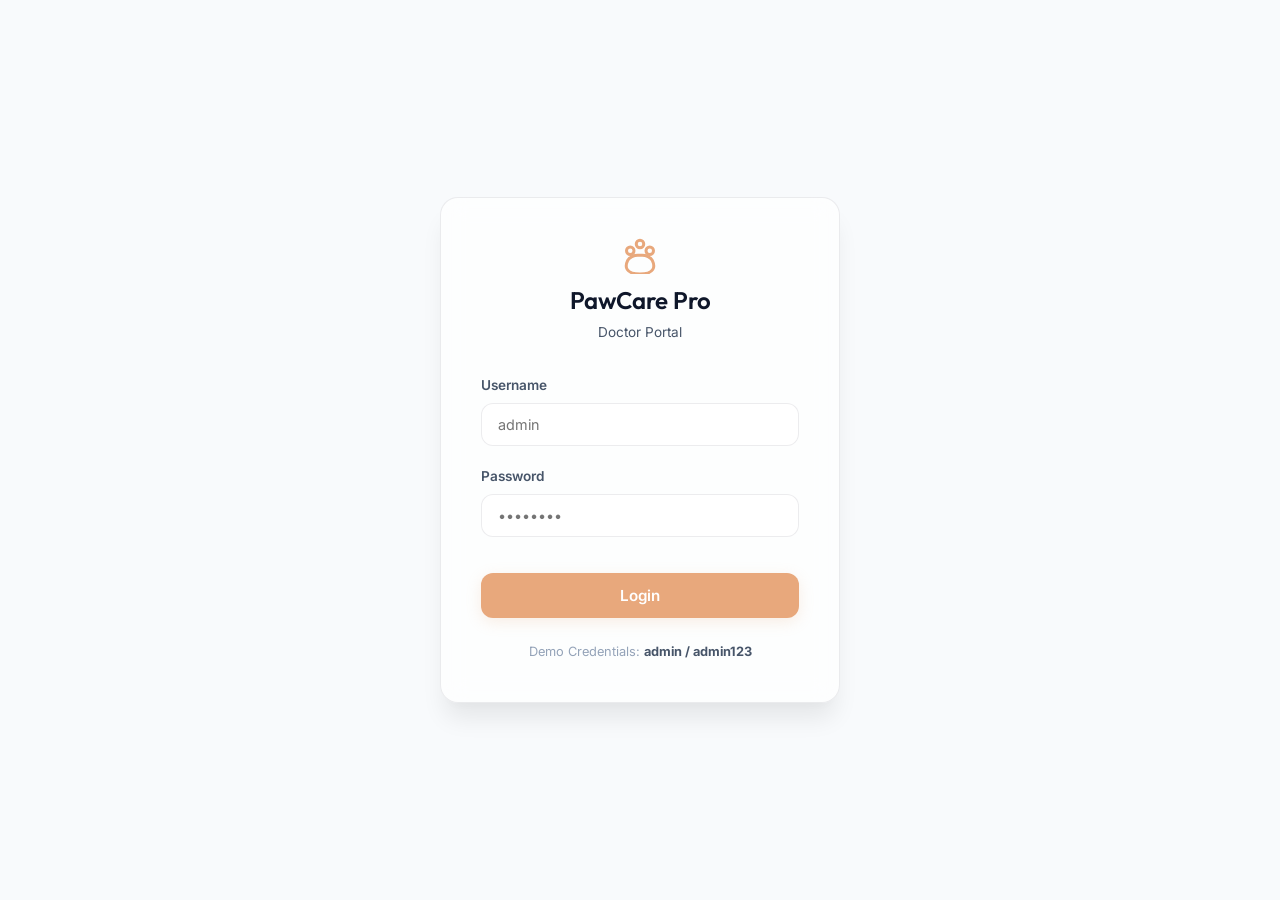
<file: admin.html>
<!DOCTYPE html>
<html lang="en">
<head>
  <meta charset="UTF-8">
  <meta name="viewport" content="width=device-width, initial-scale=1.0">
  <title>Admin Dashboard - PawCare Pro</title>
  <!-- SEO & Fonts -->
  <link rel="stylesheet" href="css/main.css">
  <link rel="stylesheet" href="css/admin.css">
</head>
<body>

  <!-- Login Page Overlay (Visible by default, hidden upon successful login) -->
  <div id="login-overlay" class="login-overlay">
    <div class="login-card glass-panel">
      <div class="login-logo">
        <svg class="icon icon-lg" fill="currentColor" stroke="none" style="margin-bottom: 0.5rem; color: var(--primary);" viewBox="0 0 24 24">
          <circle cx="12" cy="4" r="2.5"></circle>
          <circle cx="5.5" cy="8.5" r="2.5"></circle>
          <circle cx="18.5" cy="8.5" r="2.5"></circle>
          <path d="M10.5 11.5c-2.3 0-5.7 1.2-6.7 3.4C2.7 17.2 2.5 19.5 3.5 21c1 1.5 4 3 8.5 3s7.5-1.5 8.5-3c1-1.5.8-3.8-.3-6.1-1-2.2-4.4-3.4-6.7-3.4h-3Z"></path>
        </svg>
        <h2>PawCare Pro</h2>
        <p style="color: var(--text-secondary); font-size: 0.85rem; margin-top: 0.25rem;">Doctor Portal</p>
      </div>
      <form id="login-form">
        <div class="form-group">
          <label class="form-label" for="login-username">Username</label>
          <input class="form-input" type="text" id="login-username" placeholder="admin" required autocomplete="username">
        </div>
        <div class="form-group">
          <label class="form-label" for="login-password">Password</label>
          <input class="form-input" type="password" id="login-password" placeholder="••••••••" required autocomplete="current-password">
        </div>
        <button class="btn btn-primary" type="submit" style="width: 100%; margin-top: 1rem;">Login</button>
      </form>
      <div style="margin-top: 1.5rem; text-align: center; font-size: 0.8rem; color: var(--text-tertiary);">
        Demo Credentials: <strong style="color: var(--text-secondary);">admin / admin123</strong>
      </div>
    </div>
  </div>

  <!-- Admin Dashboard Shell -->
  <div id="admin-shell" class="admin-shell" style="display: none;">
    <!-- Mobile top nav bar -->
    <div class="admin-mobile-nav">
      <button id="admin-sidebar-toggle" class="mobile-sidebar-toggle" aria-label="Toggle Sidebar">
        <svg class="icon" viewBox="0 0 24 24"><line x1="3" y1="12" x2="21" y2="12"></line><line x1="3" y1="6" x2="21" y2="6"></line><line x1="3" y1="18" x2="21" y2="18"></line></svg>
      </button>
      <span class="admin-mobile-title">Doctor Portal</span>
    </div>

    <!-- Sidebar -->
    <aside class="sidebar">
      <div class="brand">
        <svg class="icon icon-lg" fill="currentColor" stroke="none" style="color: var(--primary);" viewBox="0 0 24 24">
          <circle cx="12" cy="4" r="2.5"></circle>
          <circle cx="5.5" cy="8.5" r="2.5"></circle>
          <circle cx="18.5" cy="8.5" r="2.5"></circle>
          <path d="M10.5 11.5c-2.3 0-5.7 1.2-6.7 3.4C2.7 17.2 2.5 19.5 3.5 21c1 1.5 4 3 8.5 3s7.5-1.5 8.5-3c1-1.5.8-3.8-.3-6.1-1-2.2-4.4-3.4-6.7-3.4h-3Z"></path>
        </svg>
        <span class="brand-name text-gradient-primary">PawCare Pro</span>
      </div>
      <nav style="flex-grow: 1;">
        <ul class="nav-list">
          <li class="nav-item">
            <a class="nav-link active" data-tab="patients">
              <svg class="icon" viewBox="0 0 24 24"><path d="M20 21v-2a4 4 0 0 0-4-4H8a4 4 0 0 0-4 4v2"></path><circle cx="12" cy="7" r="4"></circle></svg> <span>Patients</span>
            </a>
          </li>
          <li class="nav-item">
            <a class="nav-link" data-tab="bookings">
              <svg class="icon" viewBox="0 0 24 24"><rect x="3" y="4" width="18" height="18" rx="2" ry="2"></rect><line x1="16" y1="2" x2="16" y2="6"></line><line x1="8" y1="2" x2="8" y2="6"></line><line x1="3" y1="10" x2="21" y2="10"></line></svg> <span>Bookings</span>
            </a>
          </li>
          <li class="nav-item">
            <a class="nav-link" data-tab="calendar">
              <svg class="icon" viewBox="0 0 24 24"><circle cx="12" cy="12" r="10"></circle><polyline points="12 6 12 12 16 14"></polyline></svg> <span>Calendar & Rules</span>
            </a>
          </li>
          <li class="nav-item">
            <a class="nav-link" data-tab="conversations">
              <svg class="icon" viewBox="0 0 24 24"><path d="M21 15a2 2 0 0 1-2 2H7l-4 4V5a2 2 0 0 1 2-2h14a2 2 0 0 1 2 2z"></path></svg> <span>Conversations</span>
              <span id="conversations-badge" class="red-dot" style="display: none; margin-left: auto;"></span>
            </a>
          </li>
          <li class="nav-item">
            <a class="nav-link" data-tab="knowledgebase">
              <svg class="icon" viewBox="0 0 24 24"><path d="M2 3h6a4 4 0 0 1 4 4v14a3 3 0 0 0-3-3H2z"></path><path d="M22 3h-6a4 4 0 0 0-4 4v14a3 3 0 0 1 3-3h7z"></path></svg> <span>Knowledgebase</span>
            </a>
          </li>
          <li class="nav-item">
            <a class="nav-link" data-tab="settings">
              <svg class="icon" viewBox="0 0 24 24"><circle cx="12" cy="12" r="3"></circle><path d="M19.4 15a1.65 1.65 0 0 0 .33 1.82l.06.06a2 2 0 1 1-2.83 2.83l-.06-.06a1.65 1.65 0 0 0-1.82-.33 1.65 1.65 0 0 0-1 1.51V21a2 2 0 0 1-4 0v-.09A1.65 1.65 0 0 0 9 19.4a1.65 1.65 0 0 0-1.82.33l-.06.06a2 2 0 1 1-2.83-2.83l.06-.06a1.65 1.65 0 0 0 .33-1.82 1.65 1.65 0 0 0-1.51-1H3a2 2 0 0 1 0-4h.09A1.65 1.65 0 0 0 4.6 9a1.65 1.65 0 0 0-.33-1.82l-.06-.06a2 2 0 1 1 2.83-2.83l.06.06a1.65 1.65 0 0 0 1.82.33H9a1.65 1.65 0 0 0 1-1.51V3a2 2 0 0 1 4 0v.09a1.65 1.65 0 0 0 1 1.51 1.65 1.65 0 0 0 1.82-.33l.06-.06a2 2 0 1 1 2.83 2.83l-.06.06a1.65 1.65 0 0 0-.33 1.82V9a1.65 1.65 0 0 0 1.51 1H21a2 2 0 0 1 0 4h-.09a1.65 1.65 0 0 0-1.51 1z"></path></svg> <span>Settings</span>
            </a>
          </li>
        </ul>
      </nav>
      <div class="sidebar-footer">
        <div class="user-profile">
          <div class="user-avatar">DN</div>
          <div class="user-info">
            <span class="username">Dr. Roman Nihal</span>
            <span class="role">Veterinary Doctor</span>
          </div>
        </div>
        <button id="logout-btn" class="btn-icon" title="Logout" style="border-radius: var(--radius-full);">
          <svg class="icon" viewBox="0 0 24 24"><path d="M9 21H5a2 2 0 0 1-2-2V5a2 2 0 0 1 2-2h4"></path><polyline points="16 17 21 12 16 7"></polyline><line x1="21" y1="12" x2="9" y2="12"></line></svg>
        </button>
      </div>
    </aside>

    <!-- Main Content Area -->
    <main class="main-content">
      <div id="active-tab-content">
        <!-- Content will be dynamically populated here by each JS module -->
      </div>
    </main>
  </div>

  <!-- Shared Modal Overlay -->
  <div id="shared-modal" class="modal-overlay">
    <div class="modal-container glass-panel">
      <div class="modal-header">
        <h3 id="modal-title">Modal Title</h3>
        <button id="modal-close" class="btn-icon" style="width: 2rem; height: 2rem;">&times;</button>
      </div>
      <div id="modal-body" class="modal-body">
        <!-- Modal body form/content will be dynamically added -->
      </div>
    </div>
  </div>
  <!-- Predefined Prescription Template for Printing (Hidden by default, triggered on window.print) -->
  <div id="prescription-print-template">
    <div class="prescription-print-container">
      <div class="pres-header">
        <div class="pres-clinic-info">
          <h2><svg class="icon" viewBox="0 0 24 24" style="color: #0f766e; margin-right: 0.25rem; vertical-align: text-bottom;"><path d="M22 12h-4l-3 9L9 3l-3 9H2"></path></svg> PAWCARE PRO</h2>
          <p>123 Veterinary Clinic Road, Suite 400</p>
          <p>Phone: +1 (555) 019-9988 | Email: clinic@pawcare.pro</p>
        </div>
        <div class="pres-doctor-info">
          <p><strong>Dr. Roman Nihal, DVM</strong></p>
          <p>License No: #VET-994821-B</p>
          <p>Specialist in Small Animals Care</p>
        </div>
      </div>
      
      <div class="pres-meta">
        <div><strong>Patient (Pet):</strong> <span id="print-pet-name">Max</span></div>
        <div><strong>Owner Name:</strong> <span id="print-owner-name">John Smith</span></div>
        <div><strong>Date:</strong> <span id="print-visit-date">2026-07-29</span></div>
      </div>
      
      <div class="pres-body">
        <div class="pres-rx-symbol">℞</div>
        <table class="pres-medicines">
          <thead>
            <tr>
              <th style="width: 40%;">Medicine Name</th>
              <th style="width: 20%;">Dosage</th>
              <th style="width: 20%;">Frequency</th>
              <th style="width: 20%;">Duration</th>
            </tr>
          </thead>
          <tbody id="print-medicines-list">
            <!-- Populated via Javascript -->
          </tbody>
        </table>
        
        <div class="pres-instructions">
          <h4>Special Instructions / Directions:</h4>
          <p id="print-instructions-text">Give medications strictly as directed. Keep the pet warm and rested.</p>
        </div>
      </div>
      
      <div class="pres-footer">
        <div>
          <p><em>Thank you for trusting PawCare Pro with your beloved companion!</em></p>
        </div>
        <div>
          <div class="pres-signature-line">Dr. Roman Nihal, DVM</div>
        </div>
      </div>
    </div>
  </div>

  <!-- Core Scripts -->
  <script type="module" src="js/admin/dashboard.js"></script>

</body>
</html>
</file>
<file: css/main.css>
/* VetCare Pro - Core Design System & Variables */
@import url('https://fonts.googleapis.com/css2?family=Inter:wght@300;400;500;600;700&family=Outfit:wght@400;500;600;700;800&display=swap');

:root {
  /* Font Families */
  --font-heading: 'Outfit', -apple-system, BlinkMacSystemFont, "Segoe UI", Roboto, sans-serif;
  --font-body: 'Inter', -apple-system, BlinkMacSystemFont, "Segoe UI", Roboto, sans-serif;

  /* Premium Color Palette (Modern, International Light Theme) */
  --bg-primary: #f8fafc;
  --bg-secondary: #ffffff;
  --bg-tertiary: #f1f5f9;
  --bg-card: rgba(255, 255, 255, 0.85);
  --bg-glass: rgba(255, 255, 255, 0.7);
  
  --text-primary: #0f172a;
  --text-secondary: #475569;
  --text-tertiary: #94a3b8;
  
  --primary: #e8a87c; /* Warm Peach - modern, friendly, welcoming */
  --primary-glow: rgba(232, 168, 124, 0.15);
  --primary-hover: #df9767;
  
  --secondary: #2e3a59; /* Soft Navy / Slate Blue - premium, professional contrast */
  --secondary-glow: rgba(46, 58, 89, 0.1);
  --secondary-hover: #1e273f;
  
  --accent: #f43f5e; /* Rose - warm, friendly, caring */
  --accent-glow: rgba(244, 63, 94, 0.1);
  
  --success: #e8a87c; /* Keep brand matching for success states */
  --warning: #f59e0b;
  --danger: #ef4444;
  --info: #2e3a59;

  --border-color: rgba(15, 23, 42, 0.08);
  --border-focus: rgba(232, 168, 124, 0.5);
  
  /* Shadow & Blur System */
  --shadow-sm: 0 1px 2px 0 rgba(0, 0, 0, 0.02);
  --shadow-md: 0 4px 6px -1px rgba(0, 0, 0, 0.05), 0 2px 4px -1px rgba(0, 0, 0, 0.03);
  --shadow-lg: 0 10px 15px -3px rgba(0, 0, 0, 0.05), 0 4px 6px -2px rgba(0, 0, 0, 0.02);
  --shadow-xl: 0 20px 25px -5px rgba(0, 0, 0, 0.08), 0 10px 10px -5px rgba(0, 0, 0, 0.02);
  --shadow-glow: 0 0 20px rgba(232, 168, 124, 0.15);
  
  --glass-blur: blur(12px);
  --radius-sm: 6px;
  --radius-md: 12px;
  --radius-lg: 18px;
  --radius-full: 9999px;
  
  --transition-fast: 0.15s ease;
  --transition-normal: 0.3s cubic-bezier(0.4, 0, 0.2, 1);
  --transition-slow: 0.5s cubic-bezier(0.4, 0, 0.2, 1);
}

/* Dark Theme Variables if ever toggled */
.dark-theme {
  --bg-primary: #0b0f19;
  --bg-secondary: #111827;
  --bg-tertiary: #1f2937;
  --bg-card: rgba(17, 24, 39, 0.7);
  --bg-glass: rgba(17, 24, 39, 0.45);
  
  --text-primary: #f3f4f6;
  --text-secondary: #9ca3af;
  --text-tertiary: #6b7280;
  
  --border-color: rgba(255, 255, 255, 0.08);
  --border-focus: rgba(232, 168, 124, 0.5);
}

/* Universal Resets */
*, *::before, *::after {
  box-sizing: border-box;
  margin: 0;
  padding: 0;
}

body {
  font-family: var(--font-body);
  background-color: var(--bg-primary);
  color: var(--text-primary);
  line-height: 1.5;
  -webkit-font-smoothing: antialiased;
  -moz-osx-font-smoothing: grayscale;
  overflow-x: hidden;
}

h1, h2, h3, h4, h5, h6 {
  font-family: var(--font-heading);
  font-weight: 600;
  color: var(--text-primary);
}

/* Common UI Elements & Typography Classes */
.text-gradient-primary {
  color: var(--primary);
}

.text-gradient-accent {
  color: var(--accent);
}

/* Glassmorphism utility */
.glass-panel {
  background: var(--bg-glass);
  backdrop-filter: var(--glass-blur);
  -webkit-backdrop-filter: var(--glass-blur);
  border: 1px solid var(--border-color);
  border-radius: var(--radius-md);
}

/* Premium Buttons */
.btn {
  display: inline-flex;
  align-items: center;
  justify-content: center;
  gap: 0.5rem;
  font-family: var(--font-body);
  font-weight: 600;
  padding: 0.75rem 1.5rem;
  border-radius: var(--radius-md);
  border: 1px solid transparent;
  cursor: pointer;
  transition: all var(--transition-fast);
  text-decoration: none;
  font-size: 0.95rem;
}

.btn-primary {
  background: var(--primary);
  color: #ffffff;
  box-shadow: 0 4px 15px rgba(232, 168, 124, 0.2);
}

.btn-primary:hover {
  background: var(--primary-hover);
  transform: translateY(-2px);
  box-shadow: 0 6px 20px rgba(232, 168, 124, 0.3);
}

.btn-primary:active {
  transform: translateY(0);
}

.btn-secondary {
  background: var(--bg-tertiary);
  border-color: var(--border-color);
  color: var(--text-primary);
}

.btn-secondary:hover {
  background: rgba(15, 23, 42, 0.04);
  border-color: var(--text-secondary);
}

.btn-danger {
  background: var(--danger);
  color: white;
}

.btn-danger:hover {
  background: #dc2626;
}

.btn-icon {
  width: 2.5rem;
  height: 2.5rem;
  padding: 0;
  border-radius: var(--radius-md);
  display: inline-flex;
  align-items: center;
  justify-content: center;
  background: var(--bg-tertiary);
  border: 1px solid var(--border-color);
  color: var(--text-primary);
  cursor: pointer;
  transition: all var(--transition-fast);
}

.btn-icon:hover {
  background: rgba(15, 23, 42, 0.06);
  border-color: var(--text-secondary);
}

/* Custom Scrollbar */
::-webkit-scrollbar {
  width: 8px;
  height: 8px;
}

::-webkit-scrollbar-track {
  background: var(--bg-primary);
}

::-webkit-scrollbar-thumb {
  background: var(--bg-tertiary);
  border-radius: var(--radius-full);
}

::-webkit-scrollbar-thumb:hover {
  background: var(--text-tertiary);
}

/* Print Utilities */
@media print {
  body {
    background: white !important;
    color: black !important;
  }
  .no-print {
    display: none !important;
  }
}

/* SVG Stroke Icon Utility */
.icon {
  width: 1.25rem;
  height: 1.25rem;
  stroke: currentColor;
  stroke-width: 2;
  stroke-linecap: round;
  stroke-linejoin: round;
  fill: none;
  display: inline-block;
  vertical-align: middle;
}

.icon-lg {
  width: 2.25rem;
  height: 2.25rem;
}

.icon-xl {
  width: 3.5rem;
  height: 3.5rem;
}
</file>
<file: css/admin.css>
/* VetCare Pro - Admin Dashboard Styles */

body {
  display: flex;
  min-height: 100vh;
  background-color: var(--bg-primary);
  color: var(--text-primary);
  font-family: var(--font-body);
}

/* Dashboard Shell */
.admin-shell {
  display: flex;
  width: 100%;
  position: relative;
}

/* Sidebar Styling */
.sidebar {
  width: 280px;
  background: var(--bg-secondary);
  border-right: 1px solid var(--border-color);
  display: flex;
  flex-direction: column;
  padding: 1.5rem;
  height: 100vh;
  position: fixed;
  left: 0;
  top: 0;
  z-index: 100;
}

.brand {
  display: flex;
  align-items: center;
  gap: 0.75rem;
  margin-bottom: 2rem;
  padding: 0.5rem;
}

.brand-icon {
  font-size: 1.8rem;
  color: var(--primary);
}

.brand-name {
  font-family: var(--font-heading);
  font-weight: 700;
  font-size: 1.25rem;
  letter-spacing: -0.5px;
}

.nav-list {
  list-style: none;
  display: flex;
  flex-direction: column;
  gap: 0.5rem;
  flex-grow: 1;
}

.nav-item {
  width: 100%;
}

.nav-link {
  display: flex;
  align-items: center;
  gap: 0.75rem;
  padding: 0.75rem 1rem;
  color: var(--text-secondary);
  text-decoration: none;
  font-weight: 500;
  border-radius: var(--radius-md);
  transition: all var(--transition-fast);
  cursor: pointer;
  border: 1px solid transparent;
}

.nav-link:hover {
  background: rgba(15, 23, 42, 0.03);
  color: var(--text-primary);
}

.nav-link.active {
  background: var(--primary-glow);
  color: var(--primary);
  border-color: rgba(232, 168, 124, 0.25);
}

.nav-link i {
  font-size: 1.15rem;
  width: 20px;
  text-align: center;
}

.sidebar-footer {
  border-top: 1px solid var(--border-color);
  padding-top: 1rem;
  display: flex;
  align-items: center;
  justify-content: space-between;
}

.user-profile {
  display: flex;
  align-items: center;
  gap: 0.5rem;
}

.user-avatar {
  width: 32px;
  height: 32px;
  border-radius: var(--radius-full);
  background: var(--primary);
  display: flex;
  align-items: center;
  justify-content: center;
  font-weight: 600;
  color: white;
  font-size: 0.85rem;
}

.user-info .username {
  font-size: 0.85rem;
  font-weight: 600;
  display: block;
}

.user-info .role {
  font-size: 0.75rem;
  color: var(--text-tertiary);
  display: block;
}

/* Main Content Styling */
.main-content {
  margin-left: 280px;
  flex-grow: 1;
  padding: 2.5rem;
  min-height: 100vh;
  background-color: var(--bg-primary);
}

.section-header {
  margin-bottom: 2rem;
  display: flex;
  justify-content: space-between;
  align-items: center;
}

.section-title {
  font-family: var(--font-heading);
  font-size: 1.75rem;
  font-weight: 700;
}

.section-subtitle {
  color: var(--text-secondary);
  font-size: 0.9rem;
  margin-top: 0.25rem;
}

/* Standard Panels */
.dashboard-card {
  padding: 1.5rem;
  margin-bottom: 1.5rem;
}

/* Grid Layouts */
.grid-2 {
  display: grid;
  grid-template-columns: repeat(2, 1fr);
  gap: 1.5rem;
}

.grid-3 {
  display: grid;
  grid-template-columns: repeat(3, 1fr);
  gap: 1.5rem;
}

/* Form Controls */
.form-group {
  margin-bottom: 1.25rem;
}

.form-label {
  display: block;
  font-size: 0.85rem;
  font-weight: 600;
  color: var(--text-secondary);
  margin-bottom: 0.5rem;
}

.form-input, .form-textarea, .form-select {
  width: 100%;
  background: var(--bg-secondary);
  border: 1px solid var(--border-color);
  border-radius: var(--radius-md);
  padding: 0.75rem 1rem;
  color: var(--text-primary);
  font-family: var(--font-body);
  font-size: 0.9rem;
  transition: all var(--transition-fast);
}

.form-input:focus, .form-textarea:focus, .form-select:focus {
  outline: none;
  border-color: var(--secondary);
  box-shadow: 0 0 0 2px var(--secondary-glow);
}

.form-textarea {
  resize: vertical;
  min-height: 100px;
}

/* Lists and Tables */
.data-table-container {
  overflow-x: auto;
  border-radius: var(--radius-md);
  border: 1px solid var(--border-color);
}

.data-table {
  width: 100%;
  border-collapse: collapse;
  text-align: left;
  font-size: 0.9rem;
}

.data-table th {
  background: var(--bg-secondary);
  padding: 1rem;
  font-weight: 600;
  color: var(--text-secondary);
  border-bottom: 1px solid var(--border-color);
}

.data-table td {
  padding: 1rem;
  border-bottom: 1px solid var(--border-color);
  color: var(--text-primary);
}

.data-table tr:last-child td {
  border-bottom: none;
}

.data-table tr:hover td {
  background: rgba(15, 23, 42, 0.01);
}

/* Badges */
.badge {
  display: inline-flex;
  align-items: center;
  gap: 0.35rem;
  padding: 0.25rem 0.6rem;
  border-radius: var(--radius-full);
  font-size: 0.75rem;
  font-weight: 600;
}

.badge-success {
  background: rgba(16, 185, 129, 0.15);
  color: var(--primary);
}

.badge-danger {
  background: rgba(239, 68, 68, 0.15);
  color: var(--danger);
}

.badge-info {
  background: rgba(59, 130, 246, 0.15);
  color: var(--info);
}

/* Red dot indicator */
.red-dot {
  display: inline-block;
  width: 8px;
  height: 8px;
  background-color: var(--danger);
  border-radius: 50%;
  box-shadow: 0 0 8px var(--danger);
}

/* Modal Overlay */
.modal-overlay {
  position: fixed;
  top: 0;
  left: 0;
  width: 100%;
  height: 100%;
  background: rgba(15, 23, 42, 0.4);
  backdrop-filter: blur(8px);
  display: flex;
  align-items: center;
  justify-content: center;
  z-index: 1000;
  opacity: 0;
  pointer-events: none;
  transition: opacity var(--transition-normal);
}

.modal-overlay.active {
  opacity: 1;
  pointer-events: auto;
}

.modal-container {
  width: 90%;
  max-width: 620px;
  max-height: 85vh;
  overflow-y: auto;
  border-radius: var(--radius-lg);
  box-shadow: var(--shadow-xl), 0 20px 25px -5px rgba(0, 0, 0, 0.05);
  background-color: var(--bg-secondary) !important;
  border: 1px solid var(--border-color);
  transform: scale(0.95);
  transition: transform var(--transition-normal);
}

.modal-overlay.active .modal-container {
  transform: scale(1);
}

.modal-header {
  padding: 1.25rem 1.75rem;
  border-bottom: 1px solid var(--border-color);
  display: flex;
  justify-content: space-between;
  align-items: center;
  background-color: var(--bg-primary);
}

.modal-header h3 {
  font-size: 1.25rem;
  font-weight: 700;
  color: var(--text-primary);
}

.modal-header .btn-icon {
  background: transparent;
  border: none;
  color: var(--text-secondary);
  font-size: 1.5rem;
  width: 2.25rem;
  height: 2.25rem;
  border-radius: var(--radius-full);
  display: flex;
  align-items: center;
  justify-content: center;
  cursor: pointer;
  transition: all var(--transition-fast);
}

.modal-header .btn-icon:hover {
  background: rgba(239, 68, 68, 0.1);
  color: var(--danger);
  border-color: transparent;
}

.modal-body {
  padding: 2rem 1.75rem;
  background-color: var(--bg-secondary);
}

.modal-footer {
  padding: 1rem 1.75rem;
  border-top: 1px solid var(--border-color);
  display: flex;
  justify-content: flex-end;
  gap: 0.75rem;
  background-color: var(--bg-primary);
}

/* Custom styles for tables within modal forms */
.modal-body .data-table-container {
  background-color: var(--bg-primary);
  border-color: var(--border-color);
  margin-bottom: 1rem;
}

.modal-body .data-table {
  background-color: var(--bg-primary);
}

.modal-body .data-table th {
  background-color: var(--bg-primary);
  font-size: 0.8rem;
  text-transform: uppercase;
  letter-spacing: 0.5px;
  padding: 0.75rem;
  border-bottom: 1px solid var(--border-color);
}

.modal-body .data-table td {
  padding: 0.75rem;
  background-color: var(--bg-secondary);
  border-bottom: 1px solid var(--border-color);
}

.modal-body .data-table .form-input {
  padding: 0.5rem 0.75rem;
  border-radius: var(--radius-sm);
  border: 1px solid rgba(15, 23, 42, 0.15);
  font-size: 0.85rem;
  background-color: var(--bg-secondary);
}

.modal-body .data-table .form-input:focus {
  border-color: var(--secondary);
  box-shadow: 0 0 0 2px var(--secondary-glow);
}

.modal-body .data-table .remove-row-btn {
  background: transparent;
  border: none;
  color: var(--danger);
  border-radius: var(--radius-full);
  display: flex;
  align-items: center;
  justify-content: center;
  cursor: pointer;
  transition: all var(--transition-fast);
  margin: 0 auto;
}

.modal-body .data-table .remove-row-btn:hover {
  background: rgba(239, 68, 68, 0.1);
  color: #dc2626;
  border-color: transparent;
}

/* Login Overlay Styles */
.login-overlay {
  position: fixed;
  top: 0;
  left: 0;
  width: 100%;
  height: 100%;
  background: var(--bg-primary);
  display: flex;
  align-items: center;
  justify-content: center;
  z-index: 2000;
}

.login-card {
  width: 100%;
  max-width: 400px;
  padding: 2.5rem;
  border-radius: var(--radius-lg);
  box-shadow: var(--shadow-xl);
}

.login-logo {
  text-align: center;
  margin-bottom: 2rem;
}

.login-logo span {
  font-size: 2.5rem;
}

/* Patients detail styles */
.patient-profile {
  display: flex;
  gap: 2rem;
}

.patient-info-sidebar {
  width: 250px;
  border-right: 1px solid var(--border-color);
  padding-right: 1.5rem;
}

.patient-visits-area {
  flex-grow: 1;
}

.visit-card {
  padding: 1.25rem;
  margin-bottom: 1rem;
  border: 1px solid var(--border-color);
  border-radius: var(--radius-md);
  background: var(--bg-secondary);
  transition: all var(--transition-fast);
}

.visit-card:hover {
  border-color: var(--secondary);
}

.visit-meta {
  display: flex;
  justify-content: space-between;
  align-items: center;
  margin-bottom: 0.5rem;
}

.visit-date {
  font-weight: 600;
  color: var(--text-primary);
}

.visit-docs {
  display: flex;
  flex-wrap: wrap;
  gap: 0.5rem;
  margin-top: 0.75rem;
}

.doc-pill {
  display: inline-flex;
  align-items: center;
  gap: 0.35rem;
  background: var(--bg-tertiary);
  padding: 0.25rem 0.5rem;
  border-radius: var(--radius-sm);
  font-size: 0.8rem;
  color: var(--text-primary);
  text-decoration: none;
  border: 1px solid var(--border-color);
  transition: all var(--transition-fast);
}

.doc-pill:hover {
  border-color: var(--primary);
  background: var(--primary-glow);
}

/* Conversations Styles */
.conversations-container {
  display: grid;
  grid-template-columns: 320px 1fr;
  height: calc(100vh - 160px);
  border-radius: var(--radius-md);
  overflow: hidden;
  border: 1px solid var(--border-color);
}

.conv-list {
  background: var(--bg-secondary);
  border-right: 1px solid var(--border-color);
  overflow-y: auto;
  display: flex;
  flex-direction: column;
}

.conv-list-header {
  padding: 1rem;
  border-bottom: 1px solid var(--border-color);
  font-weight: 600;
}

.conv-item {
  padding: 1rem;
  border-bottom: 1px solid var(--border-color);
  cursor: pointer;
  display: flex;
  align-items: center;
  justify-content: space-between;
  transition: all var(--transition-fast);
}

.conv-item:hover {
  background: rgba(15, 23, 42, 0.02);
}

.conv-item.active {
  background: var(--secondary-glow);
  border-left: 3px solid var(--secondary);
}

.conv-meta {
  display: flex;
  flex-direction: column;
  gap: 0.25rem;
  min-width: 0;
  flex: 1;
  padding-right: 0.5rem;
}

.conv-name {
  font-weight: 600;
  font-size: 0.9rem;
  white-space: nowrap;
  overflow: hidden;
  text-overflow: ellipsis;
}

.conv-excerpt {
  font-size: 0.75rem;
  color: var(--text-tertiary);
  white-space: nowrap;
  overflow: hidden;
  text-overflow: ellipsis;
  max-width: 100%;
}

.conv-chat-area {
  display: flex;
  flex-direction: column;
  background: var(--bg-primary);
  height: 100%;
}

.conv-chat-header {
  padding: 1rem;
  border-bottom: 1px solid var(--border-color);
  display: flex;
  justify-content: space-between;
  align-items: center;
  background: var(--bg-secondary);
}

.conv-messages {
  flex-grow: 1;
  padding: 1.5rem;
  overflow-y: auto;
  display: flex;
  flex-direction: column;
  gap: 1rem;
}

.chat-bubble {
  max-width: 70%;
  padding: 0.75rem 1rem;
  border-radius: var(--radius-md);
  font-size: 0.9rem;
  line-height: 1.4;
}

.chat-bubble.user {
  background: var(--bg-tertiary);
  color: var(--text-primary);
  align-self: flex-start;
  border-bottom-left-radius: 0;
}

.chat-bubble.bot {
  background: var(--primary-glow);
  color: var(--text-primary);
  align-self: flex-end;
  border-bottom-right-radius: 0;
  border: 1px solid rgba(16, 185, 129, 0.2);
}

.chat-bubble.human {
  background: var(--secondary-glow);
  color: var(--text-primary);
  align-self: flex-end;
  border-bottom-right-radius: 0;
  border: 1px solid rgba(99, 102, 241, 0.2);
}

.conv-input-area {
  padding: 1rem;
  border-top: 1px solid var(--border-color);
  display: flex;
  gap: 0.75rem;
  background: var(--bg-secondary);
}

/* Calendar Month Styles */
.calendar-month {
  display: grid;
  grid-template-columns: repeat(7, 1fr);
  gap: 0.5rem;
  margin-top: 1rem;
}

.calendar-day-header {
  text-align: center;
  font-weight: 600;
  font-size: 0.8rem;
  color: var(--text-tertiary);
  padding: 0.5rem 0;
}

.calendar-day {
  aspect-ratio: 1;
  background: var(--bg-secondary);
  border: 1px solid var(--border-color);
  border-radius: var(--radius-md);
  padding: 0.5rem;
  display: flex;
  flex-direction: column;
  justify-content: space-between;
  cursor: pointer;
  transition: all var(--transition-fast);
}

.calendar-day:hover {
  border-color: var(--secondary);
}

.calendar-day.active {
  background: var(--secondary-glow);
  border-color: var(--secondary);
}

.calendar-day.disabled {
  opacity: 0.3;
  cursor: not-allowed;
}

.calendar-day-number {
  font-weight: 600;
  font-size: 0.9rem;
}

.calendar-day-indicator {
  width: 6px;
  height: 6px;
  background-color: var(--primary);
  border-radius: 50%;
  align-self: center;
}

.calendar-day-indicator.restricted {
  background-color: var(--warning);
}

/* Prescription Template Styles for Printing */
#prescription-print-template {
  display: none; /* hidden on screen */
}

@media print {
  body * {
    visibility: hidden;
  }
  #prescription-print-template, #prescription-print-template * {
    visibility: visible;
  }
  #prescription-print-template {
    position: absolute;
    left: 0;
    top: 0;
    width: 100%;
    display: block !important;
    background: white;
    color: black;
    padding: 2rem;
    font-family: 'Inter', sans-serif;
  }
}

.prescription-print-container {
  max-width: 800px;
  margin: 0 auto;
  border: 2px solid #333;
  padding: 2.5rem;
  background: #fff;
  color: #111;
  box-sizing: border-box;
}

.pres-header {
  display: flex;
  justify-content: space-between;
  border-bottom: 2px solid #111;
  padding-bottom: 1.5rem;
  margin-bottom: 1.5rem;
}

.pres-clinic-info h2 {
  font-family: 'Outfit', sans-serif;
  font-size: 1.75rem;
  color: #0f766e; /* Professional teal */
  margin-bottom: 0.25rem;
}

.pres-clinic-info p {
  font-size: 0.9rem;
  color: #444;
}

.pres-doctor-info {
  text-align: right;
  font-size: 0.95rem;
}

.pres-meta {
  display: grid;
  grid-template-columns: 2fr 1fr 1fr;
  gap: 1rem;
  border-bottom: 1px solid #ccc;
  padding-bottom: 1rem;
  margin-bottom: 2rem;
  font-size: 0.95rem;
}

.pres-body {
  min-height: 350px;
}

.pres-rx-symbol {
  font-family: 'Outfit', serif;
  font-size: 2.5rem;
  font-weight: bold;
  color: #0f766e;
  margin-bottom: 1rem;
}

.pres-medicines {
  width: 100%;
  border-collapse: collapse;
  margin-bottom: 2rem;
}

.pres-medicines th, .pres-medicines td {
  padding: 0.75rem;
  text-align: left;
  border-bottom: 1px solid #eee;
}

.pres-medicines th {
  border-bottom: 2px solid #ccc;
  font-weight: 700;
}

.pres-instructions {
  margin-top: 1.5rem;
  border-top: 1px solid #ccc;
  padding-top: 1.5rem;
}

.pres-instructions h4 {
  font-weight: 700;
  margin-bottom: 0.5rem;
}

.pres-footer {
  margin-top: 3rem;
  display: flex;
  justify-content: space-between;
  align-items: flex-end;
  border-top: 2px solid #111;
  padding-top: 1.5rem;
  font-size: 0.9rem;
}

.pres-signature-line {
  border-top: 1px solid #111;
  width: 200px;
  text-align: center;
  padding-top: 0.5rem;
  margin-top: 3rem;
}

/* Mobile top nav bar (hidden by default on desktop) */
.admin-mobile-nav {
  display: none;
  position: fixed;
  top: 0;
  left: 0;
  width: 100%;
  height: 60px;
  background: var(--bg-secondary);
  border-bottom: 1px solid var(--border-color);
  z-index: 999;
  align-items: center;
  padding: 0 1.5rem;
  gap: 1rem;
}

.mobile-sidebar-toggle {
  background: none;
  border: none;
  cursor: pointer;
  padding: 0.5rem;
  display: flex;
  align-items: center;
  justify-content: center;
  color: var(--text-primary);
  border-radius: var(--radius-sm);
  border: 1px solid var(--border-color);
}

.admin-mobile-title {
  font-family: var(--font-heading);
  font-weight: 700;
  font-size: 1.1rem;
}

/* Responsive Admin Dashboard Styles */
@media (max-width: 900px) {
  .admin-mobile-nav {
    display: flex;
  }
  
  .sidebar {
    left: -280px;
    transition: left var(--transition-normal);
    box-shadow: var(--shadow-xl);
    height: 100vh;
  }
  
  .sidebar.active {
    left: 0;
  }
  
  .main-content {
    margin-left: 0;
    padding: 1.5rem;
    padding-top: 5.5rem; /* Space for fixed mobile top bar */
    width: 100%;
  }
  
  .grid-2, .grid-3 {
    grid-template-columns: 1fr;
    gap: 1rem;
  }
  
  .glass-panel {
    min-width: 0;
    max-width: 100%;
  }

  .section-header {
    flex-direction: column;
    align-items: flex-start;
    gap: 1rem;
  }

  .section-header .btn {
    width: 100%;
  }

  /* Scrollable tables to prevent horizontal overflow */
  .data-table-container {
    display: block;
    width: 100%;
    overflow-x: auto;
    -webkit-overflow-scrolling: touch;
    border-radius: 0;
    border-left: none;
    border-right: none;
  }
  
  /* Conversational Chat Tabs spacing */
  .conversations-container {
    grid-template-columns: 1fr;
    height: auto;
    min-height: 500px;
    position: relative;
  }
  
  .conv-list {
    max-height: 250px;
  }
}

@media (max-width: 600px) {
  .login-card {
    width: 100%;
    margin: 1.5rem;
    padding: 2rem 1.5rem;
  }
  
  .calendar-day {
    padding: 0.25rem;
    font-size: 0.75rem;
  }
}
</file>
